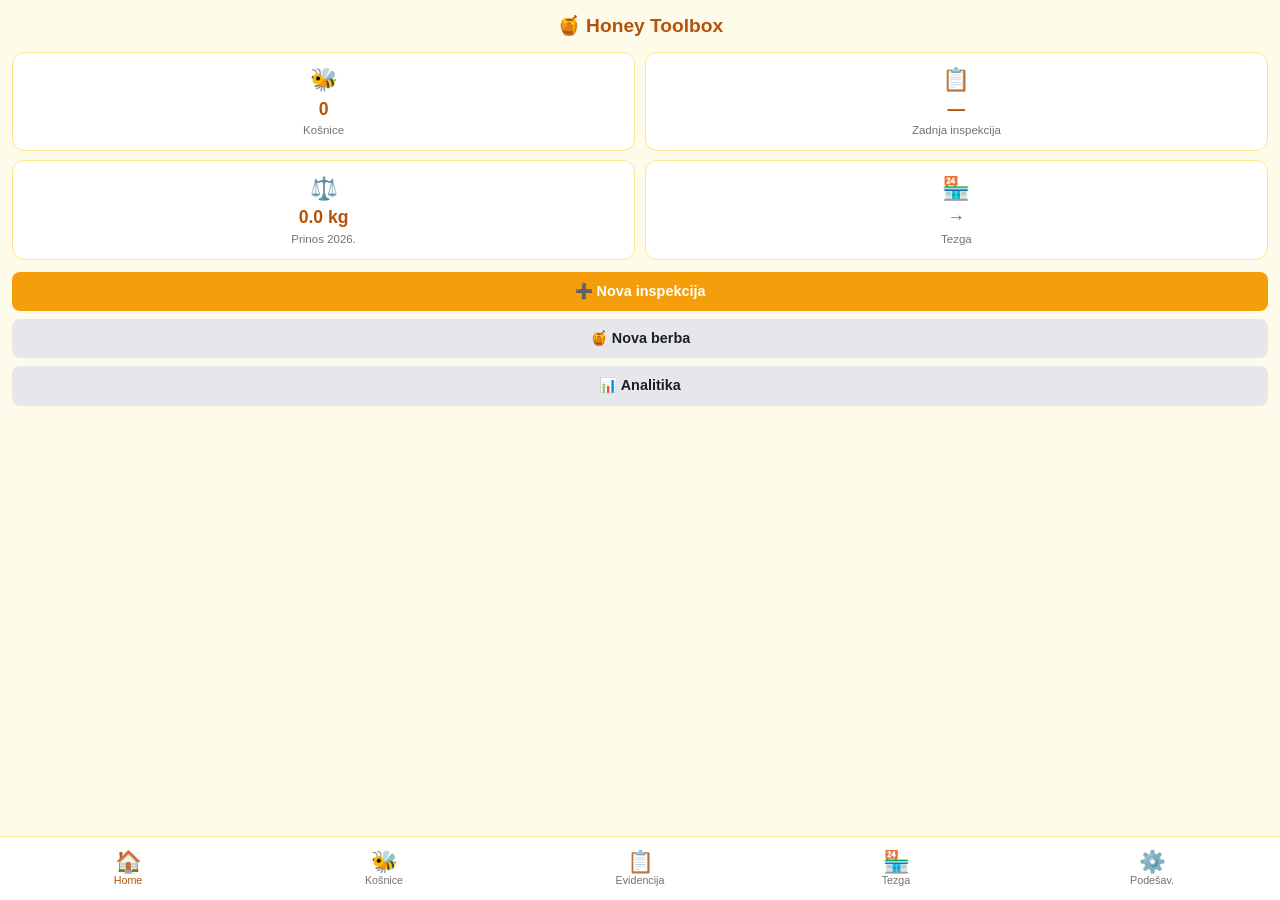
<file: honey/index.html>
<!DOCTYPE html>
<html lang="sr">
<head>
  <meta charset="UTF-8">
  <meta name="viewport" content="width=device-width, initial-scale=1, viewport-fit=cover">
  <meta name="theme-color" content="#f59e0b">
  <meta name="mobile-web-app-capable" content="yes">
  <meta name="apple-mobile-web-app-capable" content="yes">
  <meta name="apple-mobile-web-app-status-bar-style" content="default">
  <meta name="apple-mobile-web-app-title" content="Honey">
  <title>Honey Toolbox</title>
  <link rel="manifest" href="manifest.json">
  <link rel="stylesheet" href="css/app.css">
</head>
<body>
  <div id="app-header"></div>
  <main id="screen"><p style="text-align:center;margin-top:3rem;color:#78716c">Učitavanje…</p></main>
  <nav id="bottom-nav"></nav>

  <script src="js/xlsx.min.js"></script>
  <script src="js/store.js"></script>
  <script src="js/app.js"></script>
</body>
</html>
</file>
<file: honey/css/app.css>
/* Honey Toolbox — amber/honey tema */
:root {
  --c-primary:   #f59e0b;
  --c-primary-d: #b45309;
  --c-ok:        #22c55e;
  --c-warn:      #f59e0b;
  --c-danger:    #ef4444;
  --c-bg:        #fffbeb;
  --c-card:      #ffffff;
  --c-text:      #1c1f24;
  --c-muted:     #78716c;
  --c-border:    #fde68a;
  --nav-h:       64px;
  --header-h:    52px;
}

* { box-sizing: border-box; margin: 0; padding: 0; }

body {
  font-family: -apple-system, BlinkMacSystemFont, "Segoe UI", sans-serif;
  background: var(--c-bg);
  color: var(--c-text);
  font-size: 15px;
  line-height: 1.45;
  min-height: 100dvh;
}

/* Layout */
#app-header   { position: sticky; top: 0; z-index: 10; }
#screen       { padding: .75rem .75rem calc(var(--nav-h) + .75rem); min-height: calc(100dvh - var(--header-h)); }
#bottom-nav   { position: fixed; bottom: 0; left: 0; right: 0; height: var(--nav-h); display: flex; background: #fff; border-top: 1px solid var(--c-border); z-index: 10; }

/* Header */
.app-header { background: var(--c-primary); color: #fff; padding: .6rem .75rem; display: flex; align-items: center; }
.app-header > div { display: flex; align-items: center; gap: .5rem; }
.header-title { font-size: 1rem; font-weight: 600; }
.back-btn { background: none; border: none; color: #fff; font-size: 1.2rem; cursor: pointer; padding: .1rem .3rem; }

/* Nav */
.nav-btn { flex: 1; border: none; background: none; display: flex; flex-direction: column; align-items: center; justify-content: center; gap: .1rem; cursor: pointer; color: var(--c-muted); font-size: .72rem; padding: .3rem 0; }
.nav-btn.active { color: var(--c-primary-d); }
.nav-icon { font-size: 1.35rem; line-height: 1; }
.nav-label { font-size: .67rem; }

/* Card */
.card { background: var(--c-card); border: 1px solid var(--c-border); border-radius: .75rem; padding: .85rem; margin-bottom: .65rem; }
.card:last-child { margin-bottom: 0; }

/* FAB */
.fab { position: fixed; bottom: calc(var(--nav-h) + .9rem); right: 1rem; width: 52px; height: 52px; border-radius: 50%; background: var(--c-primary); color: #fff; border: none; font-size: 1.7rem; line-height: 1; cursor: pointer; box-shadow: 0 2px 8px rgba(0,0,0,.2); z-index: 9; }

/* Buttons */
.btn { display: inline-flex; align-items: center; gap: .3rem; border: none; border-radius: .5rem; padding: .55rem 1rem; font-size: .9rem; font-weight: 600; cursor: pointer; }
.btn-primary   { background: var(--c-primary); color: #fff; }
.btn-secondary { background: #e5e7eb; color: var(--c-text); }
.btn-danger    { background: var(--c-danger); color: #fff; }
.btn:disabled  { opacity: .4; cursor: default; }
.btn-row { display: flex; gap: .5rem; flex-wrap: wrap; }
.mt8 { margin-top: .6rem; }

/* Forms */
.form-screen h2 { margin-bottom: .75rem; font-size: 1.1rem; }
label { display: block; font-size: .83rem; font-weight: 600; color: var(--c-muted); margin-top: .7rem; margin-bottom: .25rem; }
label:first-of-type { margin-top: 0; }
input[type=text], input[type=number], input[type=tel], input[type=date], select, textarea {
  width: 100%; padding: .55rem .65rem; border: 1px solid var(--c-border); border-radius: .4rem;
  background: #fff; color: var(--c-text); font-size: .95rem; font-family: inherit;
}
textarea { resize: vertical; }
input:focus, select:focus, textarea:focus { outline: 2px solid var(--c-primary); border-color: transparent; }

.input-row { display: flex; align-items: center; gap: .4rem; }
.input-suffix { font-size: .85rem; color: var(--c-muted); white-space: nowrap; }

/* Toggle buttons (queen) */
.toggle-row { display: flex; gap: .4rem; }
.toggle-btn { flex: 1; border: 1px solid var(--c-border); border-radius: .4rem; padding: .5rem; background: #f3f4f6; cursor: pointer; font-size: .9rem; }
.toggle-btn.active { background: var(--c-primary); color: #fff; border-color: var(--c-primary); }

/* Strength buttons */
.strength-row { display: flex; gap: .4rem; }
.strength-btn { flex: 1; border: 1px solid var(--c-border); border-radius: .4rem; padding: .5rem; background: #f3f4f6; cursor: pointer; font-weight: 700; }
.strength-btn.sel { background: var(--c-primary); color: #fff; border-color: var(--c-primary); }

/* Check group (hive selection) */
.check-group { display: flex; flex-wrap: wrap; gap: .4rem; }
.check-label { display: flex; align-items: center; gap: .3rem; font-size: .9rem; background: #f3f4f6; border: 1px solid var(--c-border); border-radius: .4rem; padding: .35rem .65rem; cursor: pointer; }

/* Badges */
.badge { display: inline-block; font-size: .73rem; font-weight: 600; padding: .15rem .5rem; border-radius: 999px; }
.badge-ok     { background: #dcfce7; color: #166534; }
.badge-warn   { background: #fef3c7; color: #92400e; }
.badge-danger { background: #fee2e2; color: #991b1b; }
.badge-muted  { background: #f3f4f6; color: var(--c-muted); }

/* Dots (strength visual) */
.dots { display: inline-flex; gap: 2px; }
.dot { width: 8px; height: 8px; border-radius: 50%; background: #e5e7eb; }
.dot-on { background: var(--c-primary-d); }

/* Hive cards */
.hive-card { cursor: pointer; }
.hive-card:active { opacity: .8; }
.hive-header { display: flex; align-items: center; justify-content: space-between; margin-bottom: .3rem; }
.hive-label { font-size: 1rem; font-weight: 700; }
.hive-footer { font-size: .8rem; color: var(--c-muted); margin-top: .35rem; }

/* History rows */
.hist-row { display: flex; gap: .6rem; padding: .6rem 0; border-bottom: 1px solid var(--c-border); }
.hist-row:last-child { border-bottom: none; }
.hist-date { font-size: .78rem; color: var(--c-muted); min-width: 65px; }
.hist-body { flex: 1; font-size: .87rem; }

/* Home screen */
.home-title { font-size: 1.2rem; font-weight: 700; color: var(--c-primary-d); margin-bottom: .75rem; text-align: center; }

.stat-grid { display: grid; grid-template-columns: 1fr 1fr; gap: .6rem; margin-bottom: .75rem; }
.stat-tile { background: var(--c-card); border: 1px solid var(--c-border); border-radius: .75rem; padding: .7rem .6rem; display: flex; flex-direction: column; align-items: center; text-align: center; cursor: default; }
.tile-icon  { font-size: 1.4rem; }
.tile-val   { font-size: 1.1rem; font-weight: 700; color: var(--c-primary-d); }
.tile-label { font-size: .72rem; color: var(--c-muted); }

.home-actions { display: flex; gap: .5rem; flex-direction: column; }
.home-actions .btn { justify-content: center; padding: .7rem; }

/* Alert box */
.alert-box { background: #fef3c7; border: 1px solid #fbbf24; border-radius: .6rem; padding: .65rem .85rem; margin-bottom: .75rem; }
.alert-box b { display: block; margin-bottom: .3rem; font-size: .9rem; }
.alert-box ul { padding-left: 1rem; font-size: .85rem; }
.alert-box li { padding: .1rem 0; }

/* Summary bar */
.stat-summary { display: flex; justify-content: space-between; align-items: center; }

/* Misc */
.muted { color: var(--c-muted); font-size: .85rem; }
.notes-text { font-size: .87rem; margin-top: .3rem; color: var(--c-muted); }
.empty-state { text-align: center; padding: 2.5rem 1rem; color: var(--c-muted); }
.empty-state .btn { margin-top: .75rem; }
.row-between { display: flex; justify-content: space-between; align-items: center; margin-bottom: .2rem; }
.section-title { font-size: .9rem; font-weight: 700; color: var(--c-muted); text-transform: uppercase; letter-spacing: .04em; margin: 1rem 0 .4rem; }

/* Tezga */
.section-card { background: var(--c-card); border: 1px solid var(--c-border); border-radius: .75rem; padding: .75rem; }
.section-header { display: flex; justify-content: space-between; align-items: center; margin-bottom: .5rem; }
.btn-sm { font-size: .78rem; padding: .3rem .65rem; }
.inv-row { display: flex; justify-content: space-between; align-items: flex-start; padding: .35rem 0; border-bottom: 1px solid var(--c-border); }
.inv-row:last-child { border-bottom: none; }
.inv-type { font-weight: 600; font-size: .9rem; }
.inv-detail { font-size: .82rem; color: var(--c-muted); text-align: right; }

/* Hive photo card */
.hive-card-photo-card { padding: 0; overflow: hidden; }
.hive-card-photo { width: 100%; height: 140px; background-size: cover; background-position: center; }
.hive-card-photo-empty { display: flex; align-items: center; justify-content: center; }
.hive-card-body { padding: .75rem .85rem .65rem; }

/* Hive detail photo */
.hive-detail-photo { width: 100%; max-height: 240px; object-fit: cover; display: block; }

/* Photo section in form */
.photo-section { margin-top: .25rem; }
.hive-photo-preview { width: 100%; max-height: 200px; object-fit: cover; border-radius: .4rem; display: block; }
.photo-placeholder { width: 100%; height: 100px; border: 2px dashed var(--c-border); border-radius: .4rem; display: flex; align-items: center; justify-content: center; color: var(--c-muted); font-size: .9rem; }

/* Apiaries */
.apiary-card { cursor: pointer; }
.apiary-card:active { opacity: .8; }
.apiary-header { display: flex; align-items: center; gap: .45rem; margin-bottom: .25rem; }
.apiary-dot  { display: inline-block; width: 10px; height: 10px; border-radius: 50%; flex-shrink: 0; }
.apiary-name { font-weight: 700; font-size: 1rem; flex: 1; }

/* Apiary tabs on hives list */
.apiary-tabs { display: flex; gap: .35rem; overflow-x: auto; padding-bottom: .4rem; margin-bottom: .5rem; scrollbar-width: none; }
.apiary-tabs::-webkit-scrollbar { display: none; }
.apiary-tab { flex-shrink: 0; border: 1px solid var(--c-border); border-radius: 999px; padding: .3rem .75rem; font-size: .8rem; font-weight: 600; background: #fff; cursor: pointer; display: flex; align-items: center; gap: .3rem; color: var(--c-muted); }
.apiary-tab.active { border-color: var(--c-primary-d); color: var(--c-primary-d); background: #fef3c7; }

/* Group header on hives list */
.apiary-group-header { display: flex; align-items: center; gap: .4rem; font-size: .82rem; font-weight: 700; color: var(--c-muted); text-transform: uppercase; letter-spacing: .04em; padding: .6rem 0 .25rem; border-left: 3px solid; padding-left: .5rem; margin-bottom: .2rem; }

/* Color picker */
.color-row { display: flex; gap: .4rem; flex-wrap: wrap; margin-top: .25rem; }
.color-btn { width: 28px; height: 28px; border-radius: 50%; border: 2px solid transparent; cursor: pointer; }
.color-btn-sel { border-color: #1c1f24; box-shadow: 0 0 0 2px #fff, 0 0 0 4px #1c1f24; }

/* Home apiary grid */
.apiary-home-grid { display: flex; flex-direction: column; gap: .35rem; margin-bottom: .65rem; }
.apiary-home-card { background: var(--c-card); border: 1px solid var(--c-border); border-radius: .6rem; padding: .5rem .75rem; display: flex; align-items: center; gap: .5rem; cursor: pointer; }
.apiary-home-card:active { opacity: .8; }
.apiary-home-name  { font-weight: 600; font-size: .9rem; flex: 1; }
.apiary-home-stats { font-size: .8rem; color: var(--c-muted); text-align: right; }

/* Analytics */
.an-title { font-size: .9rem; font-weight: 700; color: var(--c-muted); text-transform: uppercase; letter-spacing: .04em; margin-bottom: .6rem; }
.an-legend { font-size: .75rem; color: var(--c-muted); display: flex; align-items: center; gap: .25rem; margin-bottom: .5rem; }
.an-dot { display: inline-block; width: 10px; height: 10px; border-radius: 2px; }
.an-dot-kg  { background: var(--c-primary); }
.an-dot-rev { background: var(--c-ok); }

.an-year-row { margin-bottom: .55rem; }
.an-year-label { font-size: .82rem; font-weight: 700; color: var(--c-text); margin-bottom: .18rem; }
.an-bars { display: flex; flex-direction: column; gap: .15rem; }
.an-bar-wrap { display: flex; align-items: center; gap: .4rem; min-width: 0; }
.an-bar { height: 14px; border-radius: 3px; min-width: 3px; transition: width .3s; }
.an-bar-kg  { background: var(--c-primary); }
.an-bar-rev { background: var(--c-ok); }
.an-bar-val { font-size: .75rem; color: var(--c-muted); white-space: nowrap; }

.an-table { width: 100%; border-collapse: collapse; font-size: .88rem; }
.an-table th { text-align: left; font-size: .75rem; color: var(--c-muted); font-weight: 600; padding: .25rem .3rem; border-bottom: 1px solid var(--c-border); }
.an-table td { padding: .35rem .3rem; border-bottom: 1px solid var(--c-border); }
.an-table tr:last-child td { border-bottom: none; }
.an-table tr:hover td { background: #fef3c7; }

/* Next inspection row */
.next-insp-row { display: flex; align-items: center; gap: .35rem; }
.next-insp-row input[type=number] { width: 80px; flex: none; }
.next-insp-row input[type=date]   { flex: 1; }
.insp-or { font-size: .8rem; color: var(--c-muted); white-space: nowrap; }

/* Alert variants */
.alert-danger { background: #fee2e2; border-color: #fca5a5; }
.alert-danger b { color: #991b1b; }

/* Filter bar */
.filter-bar { display: flex; flex-wrap: wrap; gap: .35rem; margin-bottom: .65rem; align-items: center; }
.filter-select { flex: 1; min-width: 110px; padding: .35rem .5rem; border: 1px solid var(--c-border); border-radius: .4rem; font-size: .82rem; background: #fff; color: var(--c-text); }
.filter-input  { flex: 1; min-width: 80px; padding: .35rem .5rem; border: 1px solid var(--c-border); border-radius: .4rem; font-size: .82rem; background: #fff; color: var(--c-text); }

/* Type summary chips */
.type-chips { display: flex; flex-wrap: wrap; gap: .3rem; margin-bottom: .4rem; }
.type-chip  { font-size: .75rem; font-weight: 600; background: #fef3c7; color: #92400e; border: 1px solid #fbbf24; border-radius: 999px; padding: .15rem .55rem; }

/* Evidencija tab menu */
.ev-item { transition: background .15s; }
.ev-item:active { background: #fef9f0; }

/* Radio + checkbox groups */
.scope-radio { display: flex; flex-direction: column; gap: .3rem; margin: .3rem 0 .5rem; }
.radio-opt   { display: flex; align-items: center; gap: .4rem; font-size: .9rem; cursor: pointer; }
.check-group { display: flex; flex-direction: column; gap: .3rem; margin: .3rem 0 .5rem; }
.check-opt   { display: flex; align-items: center; gap: .4rem; font-size: .9rem; cursor: pointer; }
</file>
